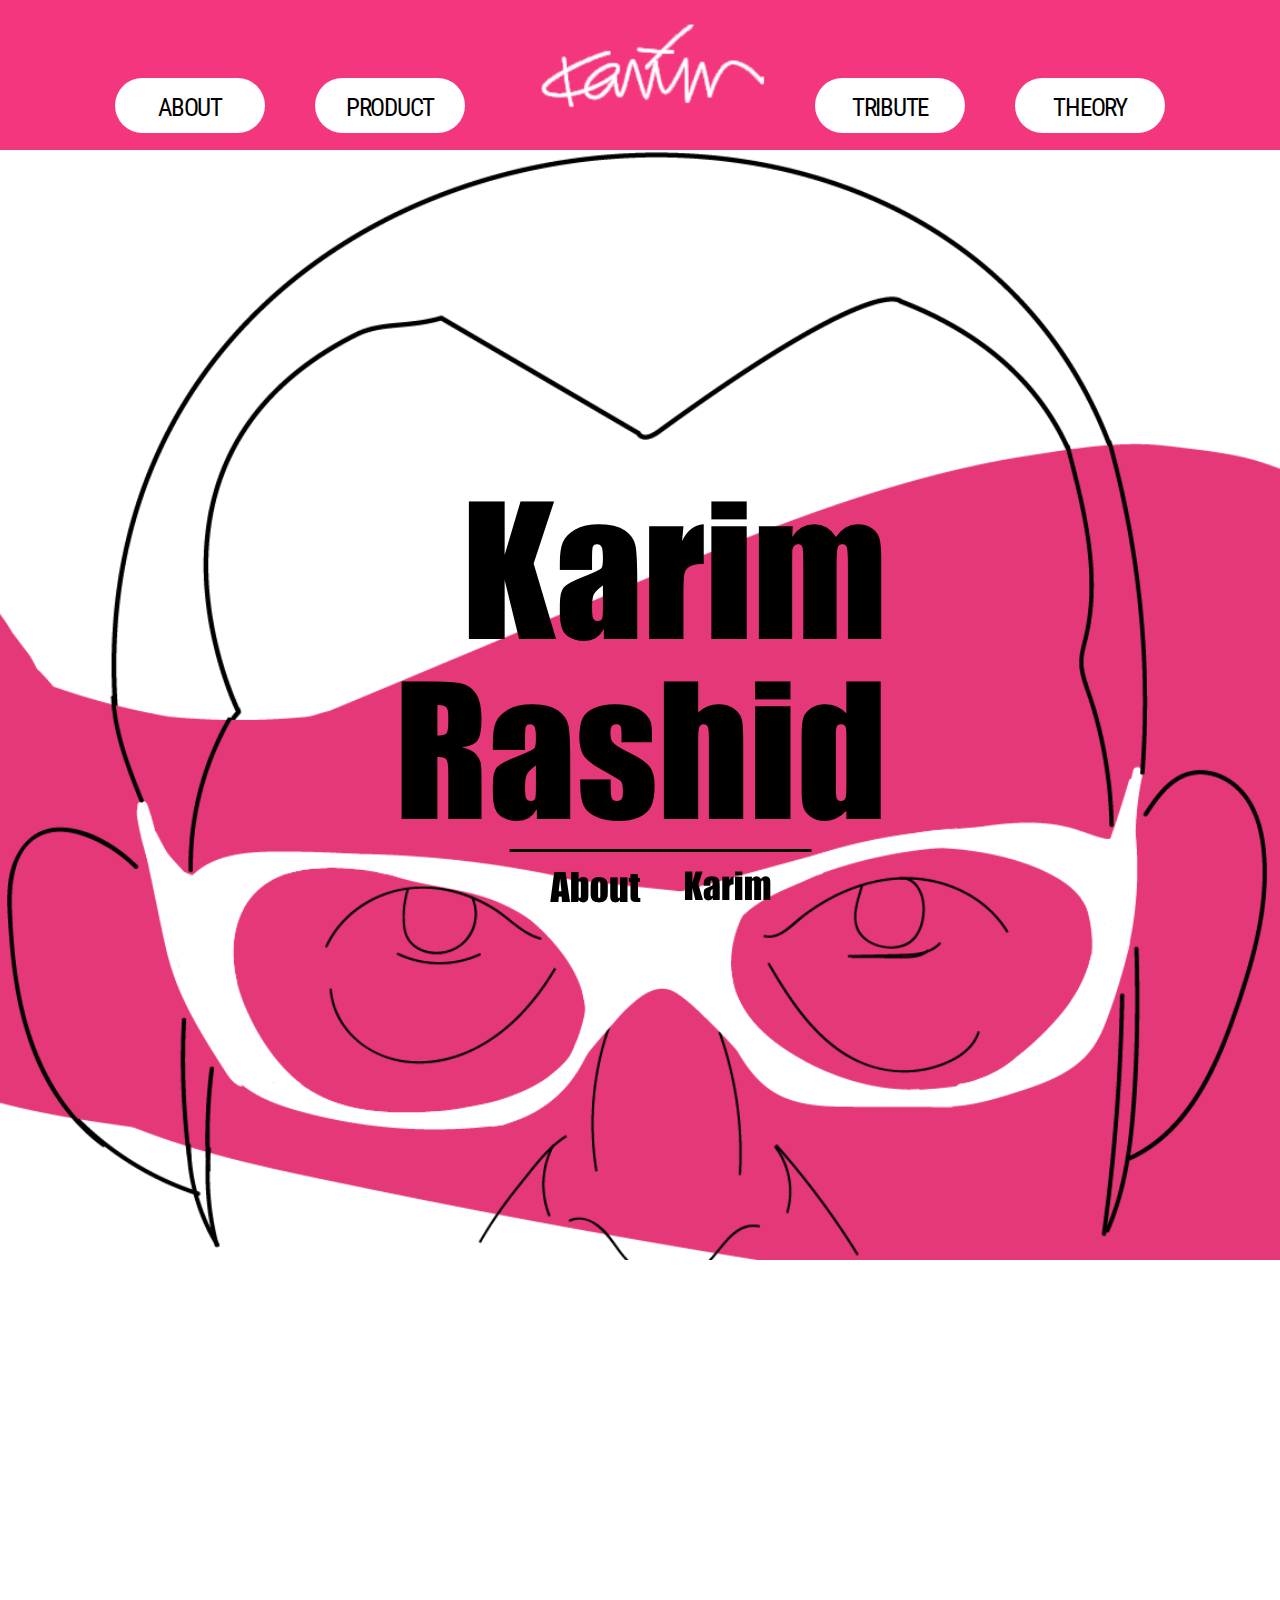
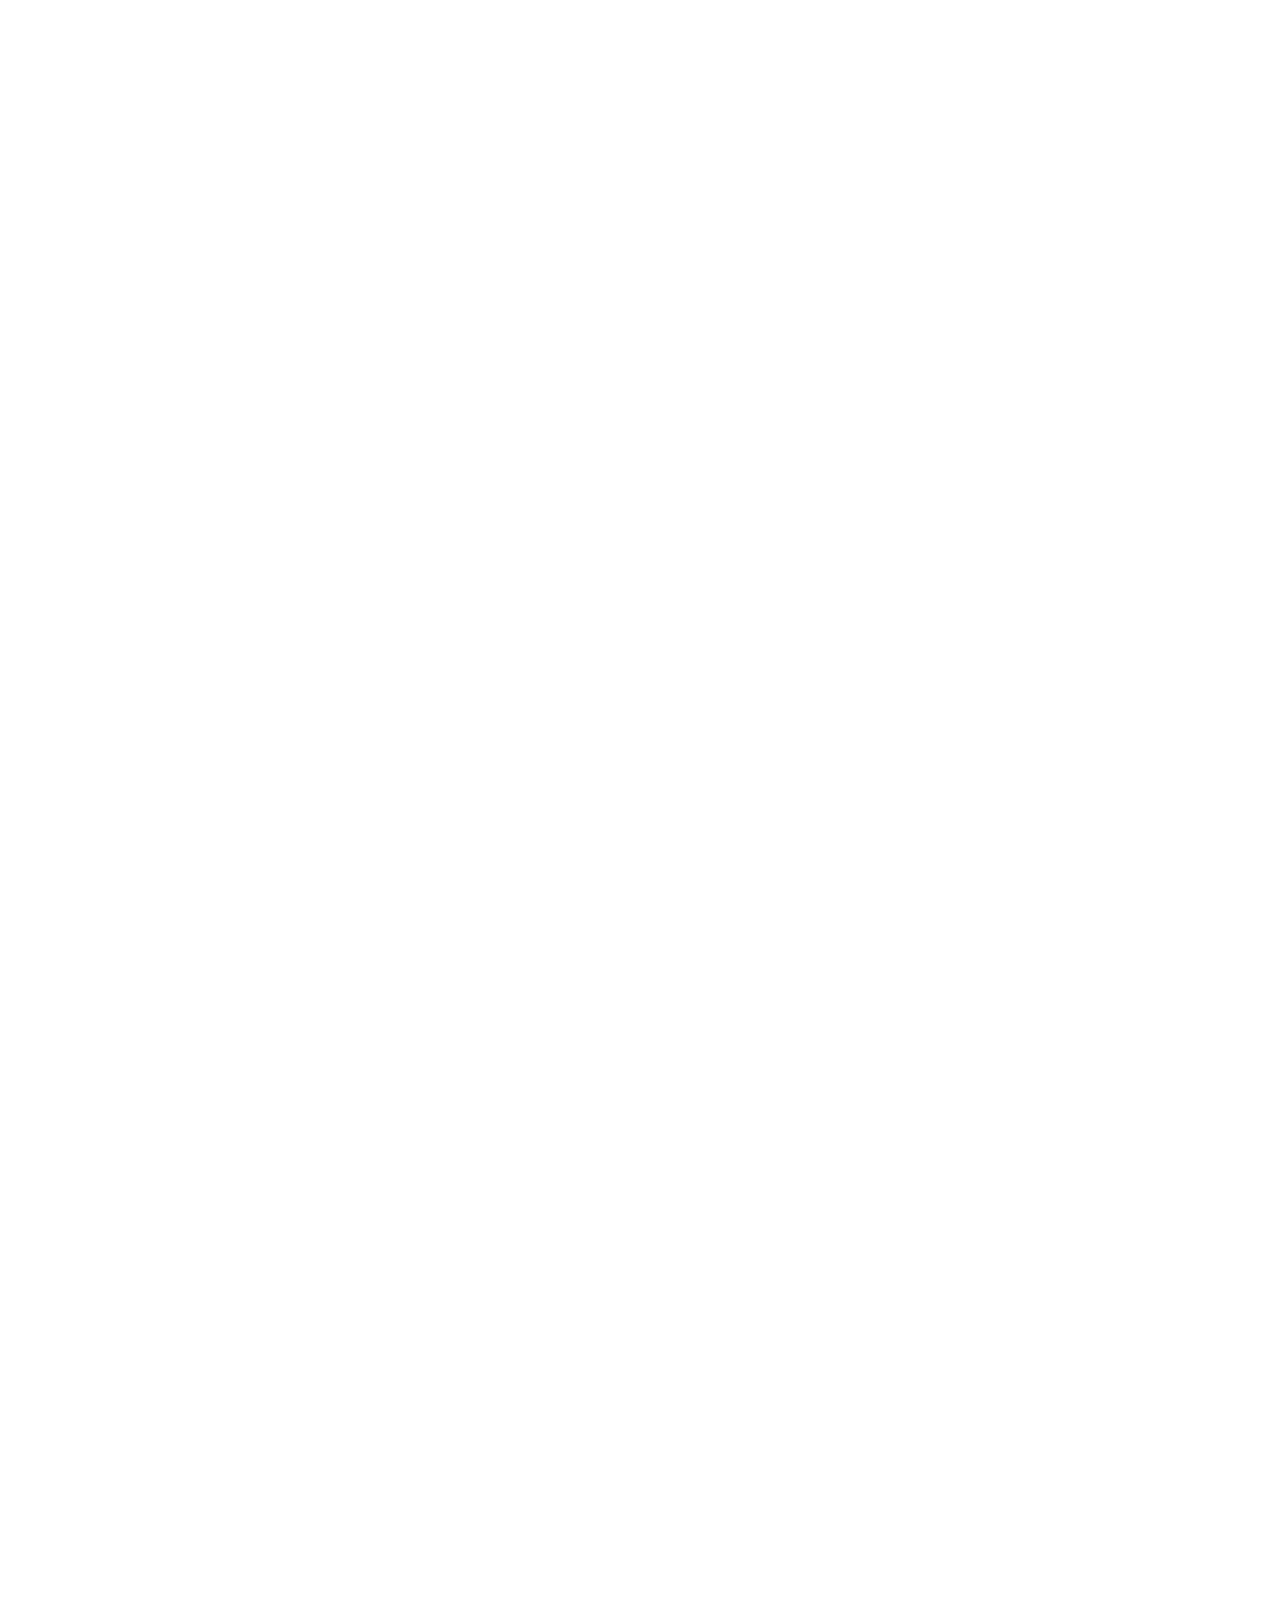
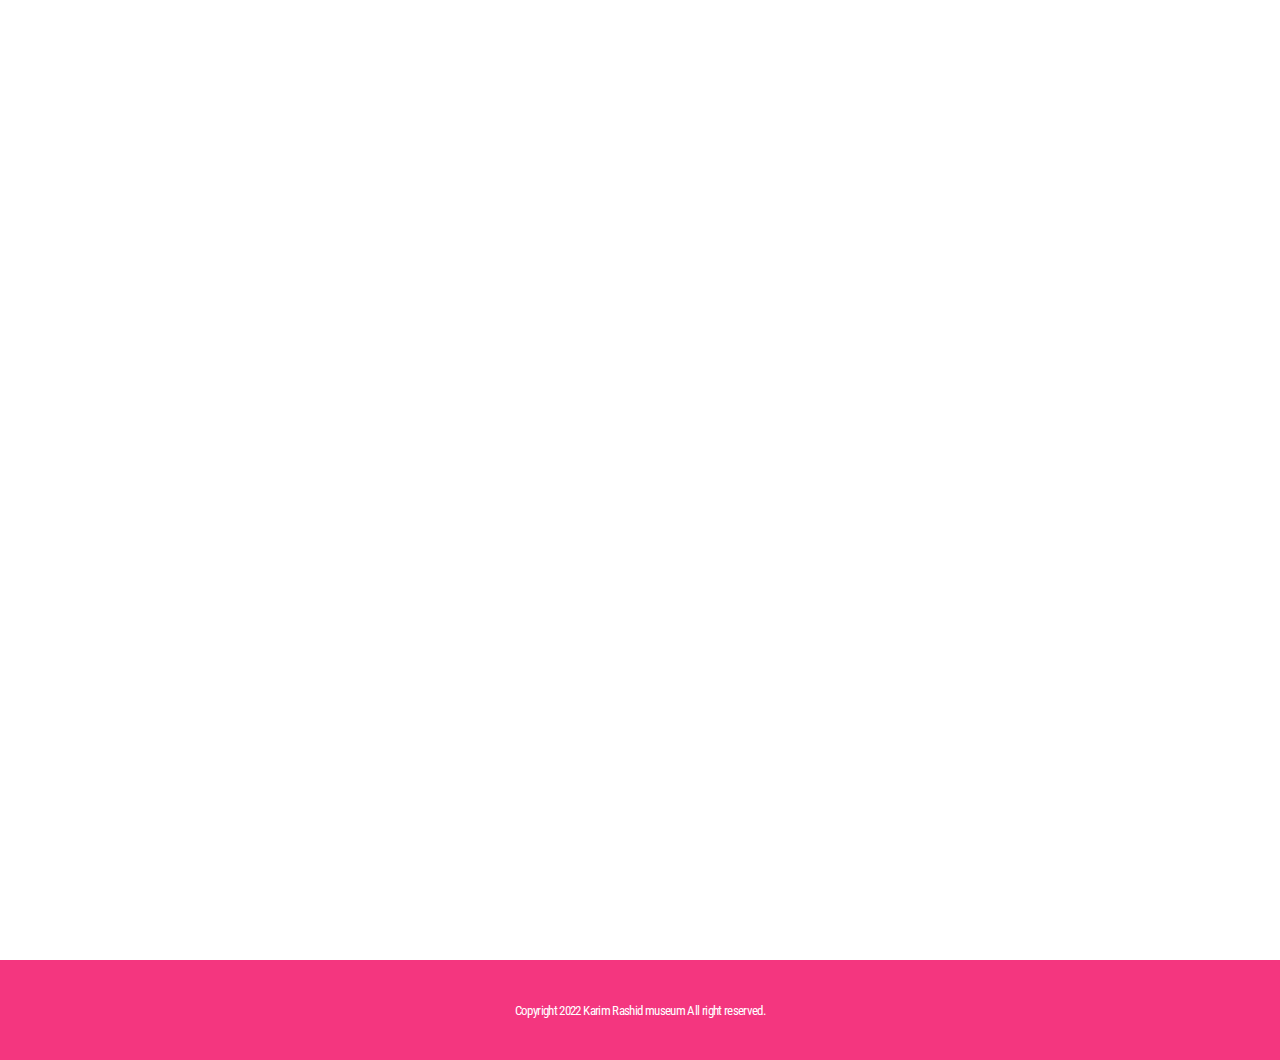
<file: index.html>
<!DOCTYPE html>
<html lang="ko" dir="ltr">
  <head>
    <meta charset="utf-8">
    <title>Karim Rashid Museum</title>
    <link rel="stylesheet" href="master.css">
    <link href="https://unpkg.com/aos@2.3.1/dist/aos.css" rel="stylesheet">
    <script src="https://unpkg.com/aos@2.3.1/dist/aos.js"></script>
    <script src="https://code.jquery.com/jquery-1.11.3.min.js"></script>
  </head>
  <body>
    <script>
            AOS.init();
        </script>

    <header>
      <nav>
        <ul>
          <li class="menu2"><a href="sub01.html">about
          </a></li>
          <li class="menu2"><a href="sub02.html">product</a></li>
          <div class="menu1"><a href="index.html">
            <img src="img/logo01.png" alt="logo"style="height: 150px;"
            /></a></div>
          <li class="menu2"><a href="sub03.html">tribute</a></li>
          <li class="menu2"><a href="sub04.html">theory</a></li>
        </ul>
      </nav>
    </header>
    <section>
      <div class="main"><a href="sub01.html">
        <img src="img/tit01.png" alt="karim rashid"></a>
      </div>
      <div data-aos="fade-up"class="cont1 cont_center"><a href="sub02.html"><img src="img/tit02.png" alt="product"
         style="padding-left: 400px; padding-top: 170px;"></a>
      </div>
      <div data-aos="fade-up"class="cont2 cont_center"><a href="sub03.html"><img src="img/tit03.png" alt="tribute"
        style="padding-left: 400px;padding-bottom: 100px;"></a></div>
      <div data-aos="fade-up"class="cont3 cont_center"><a href="sub04.html"><img src="img/tit04.png" alt="theory"
        style="padding-left: 400px;padding-bottom: 350px;"></a></div>
    </section>
    <footer>
      Copyright 2022 Karim Rashid museum All right reserved.

    </footer>
  </body>
</html>
</file>
<file: master.css>
@import url('https://fonts.googleapis.com/css2?family=Roboto+Condensed&display=swap');

*{margin: 0;padding: 0;text-decoration: none;}
header{
  width: 100%;
  height: 100px;
  background-color: #F4367F;
}

header{
  width: 100%;
  height: 150px;
  background-color: #F4367F;
  display: flex;
  justify-content: center;
  align-items: center;
}
header nav{
  width: 1200px;
  height: 150px;
  display: flex;
  justify-content: center;
  align-items: center;
}
header nav ul{
  display: flex;
  justify-content: center;
  align-items: center;
}
header nav ul li{
  height: 150px;
  display: flex;
  justify-content: center;
  align-items: center;
}
header nav ul div a{
  width: 100%;

}
header nav ul li a{
  transition: 0.4s;
  width: 150px;
  height: 40px;
  background-color: white;
  color: black;
  text-align: center;
  padding-top: 15px;
  border-radius: 30px;
  text-transform: uppercase;
  font-family: 'Roboto Condensed', sans-serif;
  font-size: 25px;
  letter-spacing: -0.05em;
  }

header nav ul li a:hover{
  background-color: white;
  color: black;
  transition: 0.4s;
  transform: scale(1.2);
  }
  .menu1{width: 300px;}
  .menu2{width: 200px;
  margin-top: 60px;}

.main{
  width: 100%;
  height: 1110px;
  background-image: url('img/bg01.png');
  background-position: center;
  display: flex;
  justify-content: center;
  align-items: center;
}




.cont1{
  width: 100%;
  height: 1000px;
background-image: url('img/bg02.png');
background-position: center;
}

.cont2{width: 100%;
height: 900px;
background-image: url('img/bg03.png');
background-position: center;
}

.cont3{width: 100%;
height: 1000px;
background-image: url('img/bg04.png');
background-position: center;
}

.cont_center{  display: flex;
  align-items: center;
  justify-content: center;
}

.main1{
  width: 100%;
  height: 300px;
  display: flex;
  justify-content: center;
  align-items: center;
}
.cont01{
  width: 100%;
  height: 1000px;
background-image: url('img/bg05.png');
background-position: center;
}
.cont02{
  width: 100%;
  height: 1000px;
background-image: url('img/bg06.png');
background-position: center;
}
.cont03{
  width: 100%;
  height: 4284px;
background-image: url('img/bg07.png');
background-position: center;
}
.cont04{
  width: 100%;
  height: 804px;
  background-image: url('img/bg08.png');
  background-position: center;
}
.cont05{
  width: 100%;
  height: 1166px;
  background-image: url('img/bg09.png');
  background-position: center;
}
.cont06{
  width: 100%;
  height: 3952px;
  background-image: url('img/bg09-1.png');
  background-position: center;
}
.cont07{
  width: 100%;
  height: 1080px;
  background-image: url('img/bg09-2.png');
  background-position: center;
}
.main2{
  width: 100%;
  height: 300px;
  display: flex;
  justify-content: center;
  align-items: center;
}
.main3{
  width: 100%;
  height: 300px;
  display: flex;
  justify-content: center;
  align-items: center;
}
.main4{
  width: 100%;
  height: 300px;
  display: flex;
  justify-content: center;
  align-items: center;
}



footer{
  width: 100%;
  height: 100px;
  background-color: #F4367F;
  display: flex;
  justify-content: center;
  align-items: center;
  color: #ffffff;
  font-family: 'Roboto Condensed', sans-serif;
  font-size: 0.8em;
  letter-spacing: -0.05em;
}
</file>
